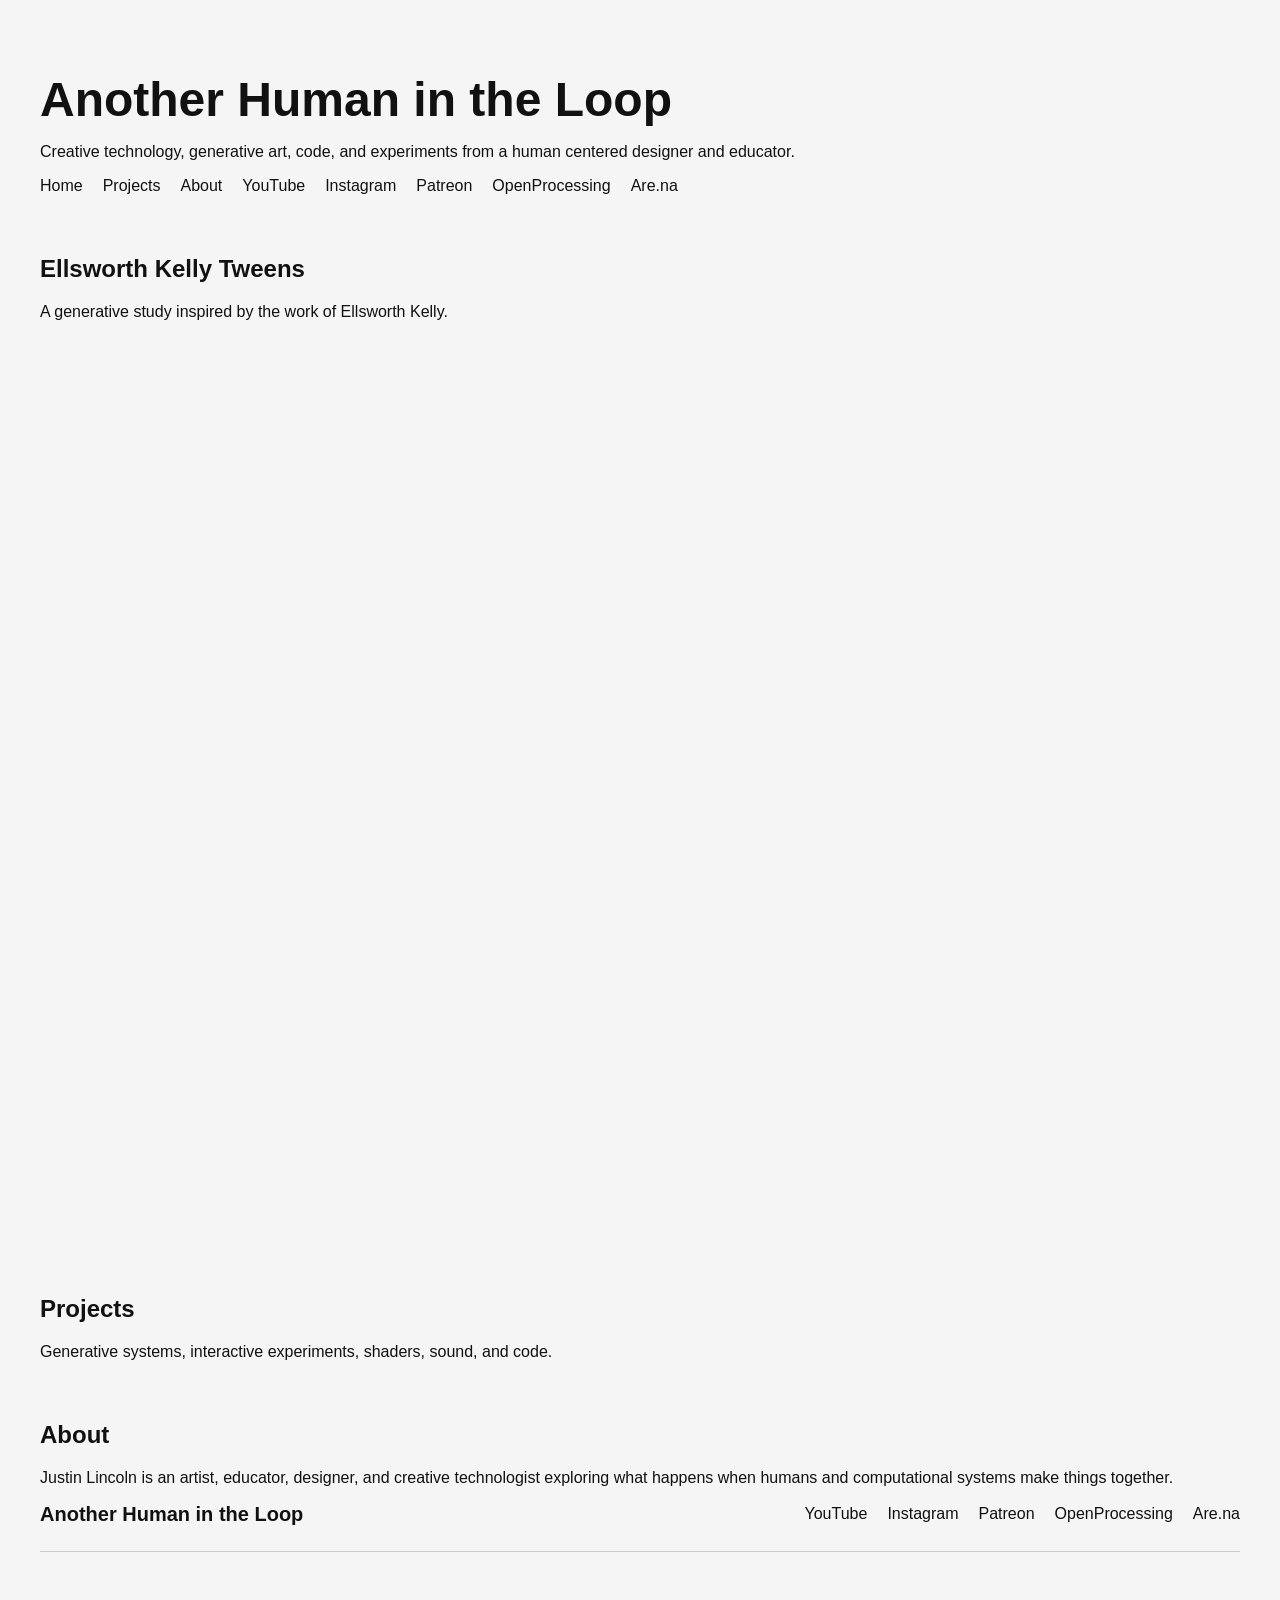
<file: index.html>
<!DOCTYPE html>
<html lang="en">
<head>
  <meta charset="UTF-8">
  <meta name="viewport" content="width=device-width, initial-scale=1.0">

  <title>Another Human in the Loop</title>

  <link rel="stylesheet" href="style.css">
</head>

<body>

  <h1>Another Human in the Loop</h1>

  <p>
    Creative technology, generative art, code, and experiments
    from a human centered designer and educator.
  </p>
  <div class="site-links">
  <a href="index.html">Home</a>
  <a href="projects.html">Projects</a>
  <a href="about.html">About</a>

  <a href="https://www.youtube.com/@justinlincoln" target="_blank">YouTube</a>
  <a href="https://www.instagram.com/thebuildingisacamera/" target="_blank">Instagram</a>
  <a href="https://www.patreon.com/c/AnotherHumanInTheLoop" target="_blank">Patreon</a>
  <a href="https://openprocessing.org/@jlincoln#sketches" target="_blank">OpenProcessing</a>
  <a href="https://www.are.na/justin-lincoln/channels" target="_blank">Are.na</a>
</div>

<div class="project">

  <h2>Ellsworth Kelly Tweens</h2>

  <p>
    A generative study inspired by the work of Ellsworth Kelly.
  </p>

  <div class="media">

    <div class="video">
      <iframe
       src="https://www.youtube-nocookie.com/embed/ZRfGWD1PSfY"
        title="Another Human in the Loop video"
        frameborder="0"
        allow="accelerometer; autoplay; clipboard-write; encrypted-media; gyroscope; picture-in-picture"
        allowfullscreen>
      </iframe>
    </div>

    <div class="sketch">
      <iframe
        src="https://openprocessing.org/sketch/2888722/embed/"
        width="400"
        height="400">
      </iframe>
    </div>

  </div>

</div>

  <h2>Projects</h2>

  <p>Generative systems, interactive experiments, shaders, sound, and code.</p>

  <h2>About</h2>

  <p>
    Justin Lincoln is an artist, educator, designer, and creative technologist
    exploring what happens when humans and computational systems make things together.
  </p>

</body>
  <nav class="site-nav">

  <a class="site-title" href="index.html">
    Another Human in the Loop
  </a>

  <div class="site-links">
    <a href="https://www.youtube.com/@justinlincoln" target="_blank">YouTube</a>
    <a href="https://www.instagram.com/thebuildingisacamera/" target="_blank">Instagram</a>
    <a href="https://www.patreon.com/c/AnotherHumanInTheLoop" target="_blank">Patreon</a>
    <a href="https://openprocessing.org/@jlincoln#sketches" target="_blank">OpenProcessing</a>
    <a href="https://www.are.na/justin-lincoln/channels" target="_blank">Are.na</a>
  </div>

</nav>
</html>
</file>
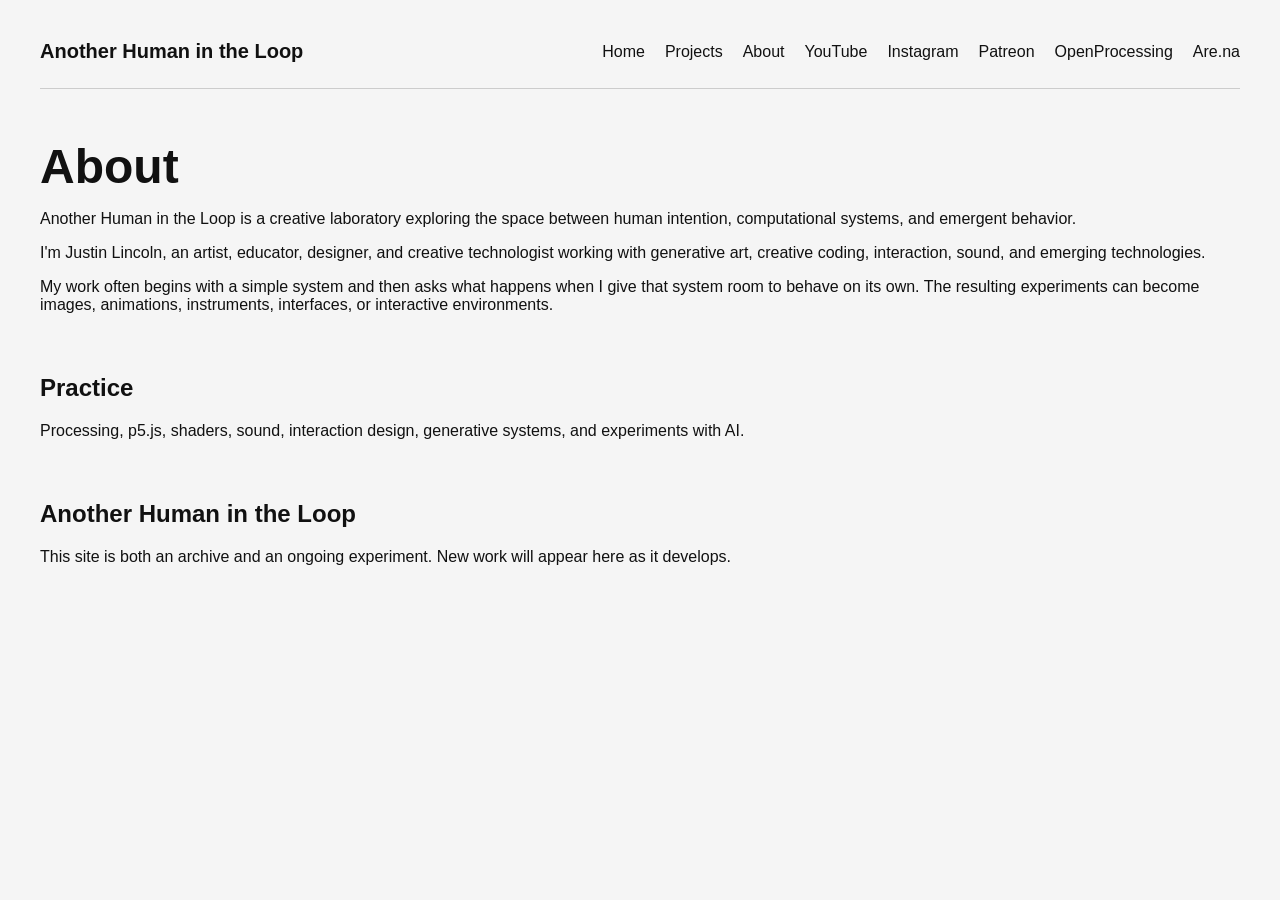
<file: About.html>
<!DOCTYPE html>
<html lang="en">

<head>
  <meta charset="UTF-8">
  <meta name="viewport" content="width=device-width, initial-scale=1.0">

  <title>About | Another Human in the Loop</title>

  <link rel="stylesheet" href="style.css">
</head>

<body>

  <nav class="site-nav">

    <a class="site-title" href="index.html">
      Another Human in the Loop
    </a>

    <div class="site-links">
      <a href="index.html">Home</a>
      <a href="projects.html">Projects</a>
      <a href="about.html">About</a>
      <a href="https://www.youtube.com/@justinlincoln" target="_blank">YouTube</a>
      <a href="https://www.instagram.com/thebuildingisacamera/" target="_blank">Instagram</a>
      <a href="https://www.patreon.com/c/AnotherHumanInTheLoop" target="_blank">Patreon</a>
      <a href="https://openprocessing.org/@jlincoln#sketches" target="_blank">OpenProcessing</a>
      <a href="https://www.are.na/justin-lincoln/channels" target="_blank">Are.na</a>
    </div>

  </nav>


  <main>

    <h1>About</h1>

    <p>
      Another Human in the Loop is a creative laboratory exploring
      the space between human intention, computational systems,
      and emergent behavior.
    </p>

    <p>
      I'm Justin Lincoln, an artist, educator, designer, and creative
      technologist working with generative art, creative coding,
      interaction, sound, and emerging technologies.
    </p>

    <p>
      My work often begins with a simple system and then asks what
      happens when I give that system room to behave on its own.
      The resulting experiments can become images, animations,
      instruments, interfaces, or interactive environments.
    </p>

    <h2>Practice</h2>

    <p>
      Processing, p5.js, shaders, sound, interaction design,
      generative systems, and experiments with AI.
    </p>

    <h2>Another Human in the Loop</h2>

    <p>
      This site is both an archive and an ongoing experiment.
      New work will appear here as it develops.
    </p>

  </main>

</body>
</html>
</file>
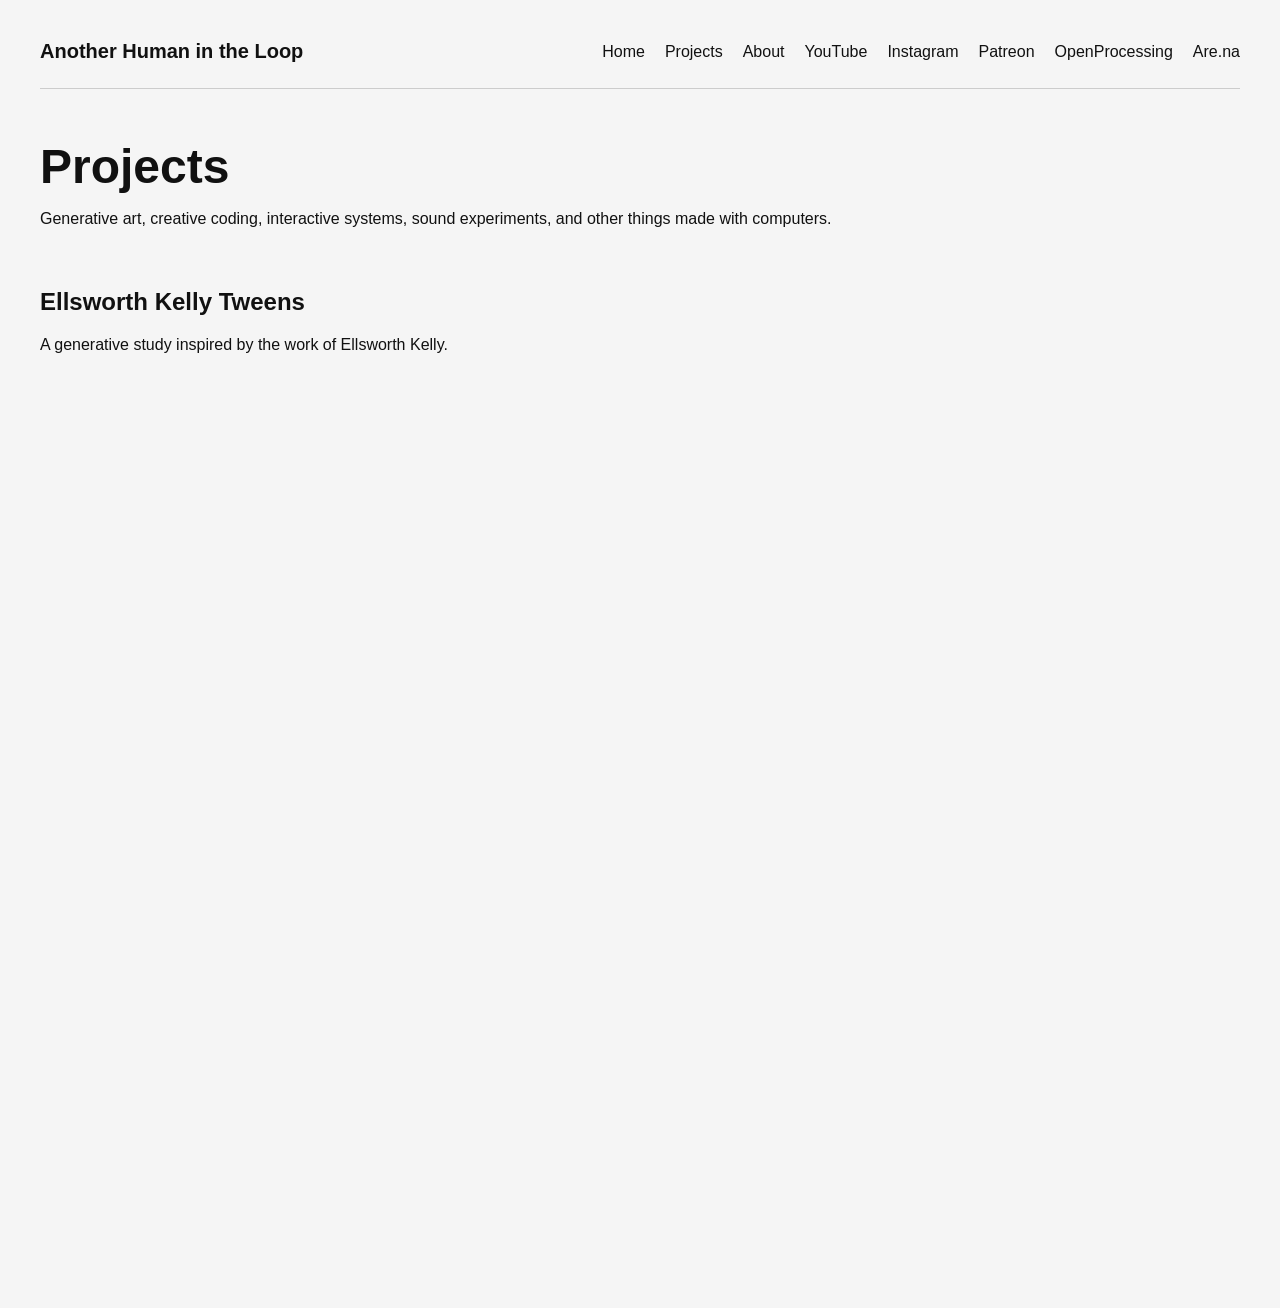
<file: Projects.html>
<!DOCTYPE html>
<html lang="en">

<head>
  <meta charset="UTF-8">
  <meta name="viewport" content="width=device-width, initial-scale=1.0">

  <title>Projects | Another Human in the Loop</title>

  <link rel="stylesheet" href="style.css">
</head>

<body>

  <nav class="site-nav">

    <a class="site-title" href="index.html">
      Another Human in the Loop
    </a>

    <div class="site-links">
      <a href="index.html">Home</a>
      <a href="projects.html">Projects</a>
      <a href="about.html">About</a>
      <a href="https://www.youtube.com/@justinlincoln" target="_blank">YouTube</a>
      <a href="https://www.instagram.com/thebuildingisacamera/" target="_blank">Instagram</a>
      <a href="https://www.patreon.com/c/AnotherHumanInTheLoop" target="_blank">Patreon</a>
      <a href="https://openprocessing.org/@jlincoln#sketches" target="_blank">OpenProcessing</a>
      <a href="https://www.are.na/justin-lincoln/channels" target="_blank">Are.na</a>
    </div>

  </nav>


  <main>

    <h1>Projects</h1>

    <p>
      Generative art, creative coding, interactive systems,
      sound experiments, and other things made with computers.
    </p>


    <section class="project">

      <h2>Ellsworth Kelly Tweens</h2>

      <p>
        A generative study inspired by the work of Ellsworth Kelly.
      </p>

      <div class="media">

        <div class="video">

          <iframe
            src="https://www.youtube-nocookie.com/embed/ZRfGWD1PSfY"
            title="Ellsworth Kelly Tweens"
            frameborder="0"
            allow="accelerometer; autoplay; clipboard-write; encrypted-media; gyroscope; picture-in-picture"
            allowfullscreen>
          </iframe>

        </div>


        <div class="sketch">

          <iframe
            src="https://openprocessing.org/sketch/2888722/embed/"
            width="400"
            height="400">
          </iframe>

        </div>

      </div>

    </section>

  </main>

</body>
</html>
</file>
<file: style.css>
body {
  margin: 0;
  padding: 40px;
  font-family: Arial, sans-serif;
  background: #f5f5f5;
  color: #111;
}

main {
  max-width: 1200px;
  margin: 0 auto;
}

h1 {
  font-size: 48px;
  margin-bottom: 10px;
}

h2 {
  margin-top: 60px;
}

.project {
  margin-top: 30px;
}

.media {
  display: flex;
  gap: 40px;
  align-items: flex-start;
  flex-wrap: wrap;
}

.video iframe {
  width: 800px;
  max-width: 100%;
  aspect-ratio: 16 / 9;
  height: auto;
}

.sketch iframe {
  width: 400px;
  height: 400px;
  border: none;
}
.site-nav {
  display: flex;
  justify-content: space-between;
  align-items: center;
  gap: 30px;
  padding-bottom: 25px;
  margin-bottom: 50px;
  border-bottom: 1px solid #ccc;
}

.site-title {
  font-size: 20px;
  font-weight: bold;
  text-decoration: none;
  color: #111;
}

.site-links {
  display: flex;
  gap: 20px;
  flex-wrap: wrap;
}

.site-links a {
  color: #111;
  text-decoration: none;
}

.site-links a:hover {
  text-decoration: underline;
}
</file>
